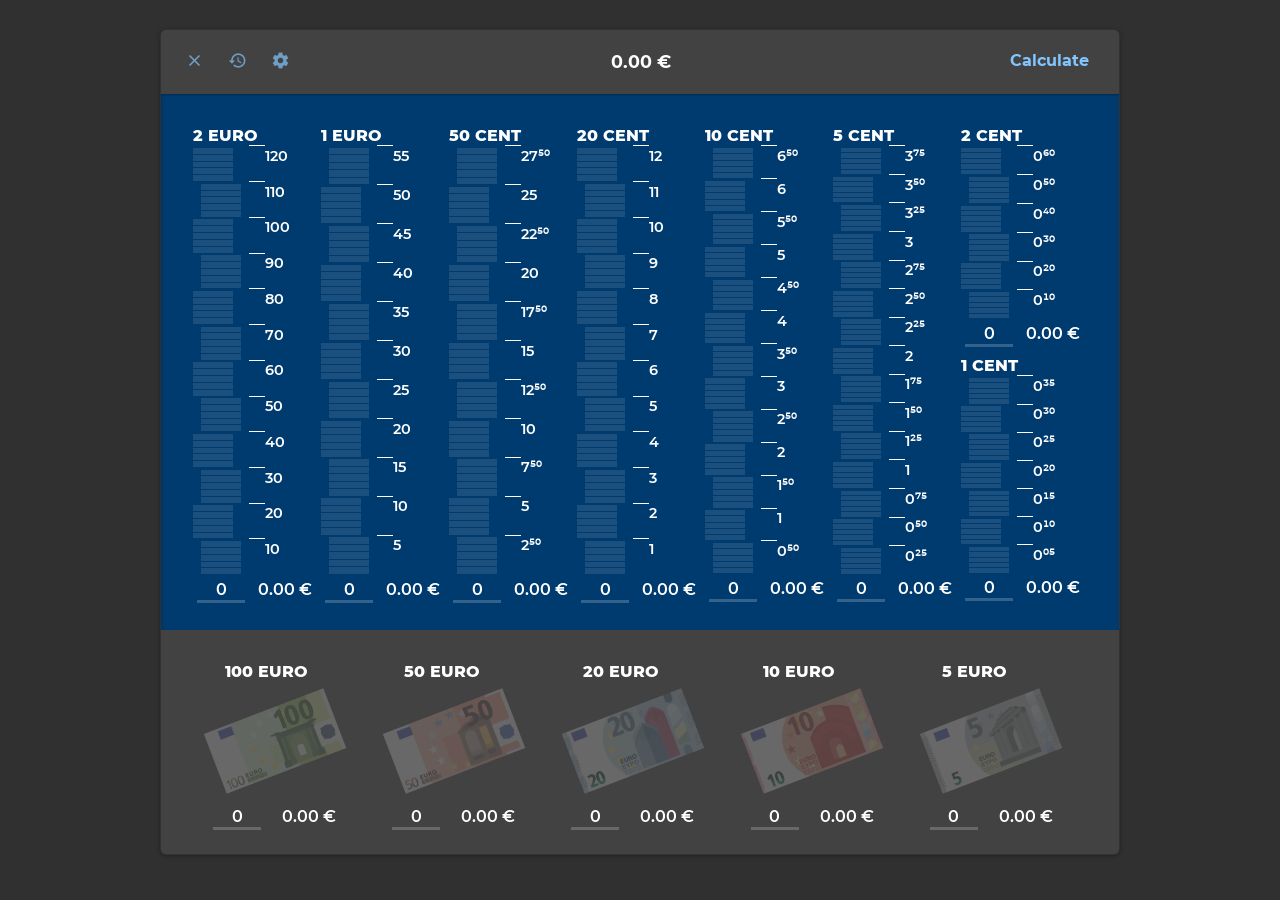
<file: index.html>
<!DOCTYPE html>
<html>

<head>
    <meta charset="UTF-8" />
    <meta http-equiv="X_UA_Compatible" content="IE=edge" />
    <meta name="viewport" content="width=device-width, initial-scale=1.0, maximum-scale=1.0, minimum-scale=1.0, user-scalable=no">
    <meta name="mobile-web-app-capable" content="yes">

    <link rel="icon" type="image/png" href="/favicon.png" sizes="32x32">

    <link rel='stylesheet' href='external/font/Montserrat.css' type='text/css' />
    <link rel='stylesheet' href='stylesheets/style.css' type='text/css' />
    <link rel="stylesheet" href="external/material-icons.css" type='text/css'/>

    <script src="kotlin.js"></script>
    <script src="KObserve.js"></script>
    <script src="ascii-register.js"></script>
    <title>Ascii</title>
</head>

<body>
    
</body>

</html>
</file>
<file: external/font/Montserrat.css>
/** =================== MONTSERRAT =================== **/

/** Montserrat Thin **/
@font-face {
    font-family: "Montserrat";
    font-weight: 100;
    font-style: normal;
    src: url("Montserrat-Thin.eot");
    src: url("Montserrat-Thin.eot?#iefix") format('embedded-opentype'),
         url("Montserrat-Thin.woff2") format("woff2"),
         url("Montserrat-Thin.woff") format("woff");
}

/** Montserrat Thin-Italic **/
@font-face {
    font-family: "Montserrat";
    font-weight: 100;
    font-style: italic;
    src: url("Montserrat-ThinItalic.eot");
    src: url("Montserrat-ThinItalic.eot?#iefix") format('embedded-opentype'),
         url("Montserrat-ThinItalic.woff2") format("woff2"),
         url("Montserrat-ThinItalic.woff") format("woff");
}

/** Montserrat ExtraLight **/
@font-face {
    font-family: "Montserrat";
    font-weight: 200;
    font-style: normal;
    src: url("Montserrat-ExtraLight.eot");
    src: url("Montserrat-ExtraLight.eot?#iefix") format('embedded-opentype'),
         url("Montserrat-ExtraLight.woff2") format("woff2"),
         url("Montserrat-ExtraLight.woff") format("woff");
}

/** Montserrat ExtraLight-Italic **/
@font-face {
    font-family: "Montserrat";
    font-weight: 200;
    font-style: italic;
    src: url("Montserrat-ExtraLightItalic.eot");
    src: url("Montserrat-ExtraLightItalic.eot?#iefix") format('embedded-opentype'),
         url("Montserrat-ExtraLightItalic.woff2") format("woff2"),
         url("Montserrat-ExtraLightItalic.woff") format("woff");
}

/** Montserrat Light **/
@font-face {
    font-family: "Montserrat";
    font-weight: 300;
    font-style: normal;
    src: url("Montserrat-Light.eot");
    src: url("Montserrat-Light.eot?#iefix") format('embedded-opentype'),
         url("Montserrat-Light.woff2") format("woff2"),
         url("Montserrat-Light.woff") format("woff");
}

/** Montserrat Light-Italic **/
@font-face {
    font-family: "Montserrat";
    font-weight: 300;
    font-style: italic;
    src: url("Montserrat-LightItalic.eot");
    src: url("Montserrat-LightItalic.eot?#iefix") format('embedded-opentype'),
         url("Montserrat-LightItalic.woff2") format("woff2"),
         url("Montserrat-LightItalic.woff") format("woff");
}

/** Montserrat Regular **/
@font-face {
    font-family: "Montserrat";
    font-weight: 400;
    font-style: normal;
    src: url("Montserrat-Regular.eot");
    src: url("Montserrat-Regular.eot?#iefix") format('embedded-opentype'),
         url("Montserrat-Regular.woff2") format("woff2"),
         url("Montserrat-Regular.woff") format("woff");
}

/** Montserrat Regular-Italic **/
@font-face {
    font-family: "Montserrat";
    font-weight: 400;
    font-style: italic;
    src: url("Montserrat-Italic.eot");
    src: url("Montserrat-Italic.eot?#iefix") format('embedded-opentype'),
         url("Montserrat-Italic.woff2") format("woff2"),
         url("Montserrat-Italic.woff") format("woff");
}

/** Montserrat Medium **/
@font-face {
    font-family: "Montserrat";
    font-weight: 500;
    font-style: normal;
    src: url("Montserrat-Medium.eot");
    src: url("Montserrat-Medium.eot?#iefix") format('embedded-opentype'),
         url("Montserrat-Medium.woff2") format("woff2"),
         url("Montserrat-Medium.woff") format("woff");
}

/** Montserrat Medium-Italic **/
@font-face {
    font-family: "Montserrat";
    font-weight: 500;
    font-style: italic;
    src: url("Montserrat-MediumItalic.eot");
    src: url("Montserrat-MediumItalic.eot?#iefix") format('embedded-opentype'),
         url("Montserrat-MediumItalic.woff2") format("woff2"),
         url("Montserrat-MediumItalic.woff") format("woff");
}

/** Montserrat SemiBold **/
@font-face {
    font-family: "Montserrat";
    font-weight: 600;
    font-style: normal;
    src: url("Montserrat-SemiBold.eot");
    src: url("Montserrat-SemiBold.eot?#iefix") format('embedded-opentype'),
         url("Montserrat-SemiBold.woff2") format("woff2"),
         url("Montserrat-SemiBold.woff") format("woff");
}

/** Montserrat SemiBold-Italic **/
@font-face {
    font-family: "Montserrat";
    font-weight: 600;
    font-style: italic;
    src: url("Montserrat-SemiBoldItalic.eot");
    src: url("Montserrat-SemiBoldItalic.eot?#iefix") format('embedded-opentype'),
         url("Montserrat-SemiBoldItalic.woff2") format("woff2"),
         url("Montserrat-SemiBoldItalic.woff") format("woff");
}

/** Montserrat Bold **/
@font-face {
    font-family: "Montserrat";
    font-weight: 700;
    font-style: normal;
    src: url("Montserrat-Bold.eot");
    src: url("Montserrat-Bold.eot?#iefix") format('embedded-opentype'),
         url("Montserrat-Bold.woff2") format("woff2"),
         url("Montserrat-Bold.woff") format("woff");
}

/** Montserrat Bold-Italic **/
@font-face {
    font-family: "Montserrat";
    font-weight: 700;
    font-style: italic;
    src: url("Montserrat-BoldItalic.eot");
    src: url("Montserrat-BoldItalic.eot?#iefix") format('embedded-opentype'),
         url("Montserrat-BoldItalic.woff2") format("woff2"),
         url("Montserrat-BoldItalic.woff") format("woff");
}

/** Montserrat ExtraBold **/
@font-face {
    font-family: "Montserrat";
    font-weight: 800;
    font-style: normal;
    src: url("Montserrat-ExtraBold.eot");
    src: url("Montserrat-ExtraBold.eot?#iefix") format('embedded-opentype'),
         url("Montserrat-ExtraBold.woff2") format("woff2"),
         url("Montserrat-ExtraBold.woff") format("woff");
}

/** Montserrat ExtraBold-Italic **/
@font-face {
    font-family: "Montserrat";
    font-weight: 800;
    font-style: italic;
    src: url("Montserrat-ExtraBoldItalic.eot");
    src: url("Montserrat-ExtraBoldItalic.eot?#iefix") format('embedded-opentype'),
         url("Montserrat-ExtraBoldItalic.woff2") format("woff2"),
         url("Montserrat-ExtraBoldItalic.woff") format("woff");
}

/** Montserrat Black **/
@font-face {
    font-family: "Montserrat";
    font-weight: 900;
    font-style: normal;
    src: url("Montserrat-Black.eot");
    src: url("Montserrat-Black.eot?#iefix") format('embedded-opentype'),
         url("Montserrat-Black.woff2") format("woff2"),
         url("Montserrat-Black.woff") format("woff");
}

/** Montserrat Black-Italic **/
@font-face {
    font-family: "Montserrat";
    font-weight: 900;
    font-style: italic;
    src: url("Montserrat-BlackItalic.eot");
    src: url("Montserrat-BlackItalic.eot?#iefix") format('embedded-opentype'),
         url("Montserrat-BlackItalic.woff2") format("woff2"),
         url("Montserrat-BlackItalic.woff") format("woff");
}

/** =================== MONTSERRAT ALTERNATES =================== **/

/** Montserrat Alternates Thin **/
@font-face {
    font-family: "Montserrat Alternates";
    font-weight: 100;
    font-style: normal;
    src: url("MontserratAlternates-Thin.eot");
    src: url("MontserratAlternates-Thin.eot?#iefix") format('embedded-opentype'),
         url("MontserratAlternates-Thin.woff2") format("woff2"),
         url("MontserratAlternates-Thin.woff") format("woff");
}

/** Montserrat Alternates Thin-Italic **/
@font-face {
    font-family: "Montserrat Alternates";
    font-weight: 100;
    font-style: italic;
    src: url("MontserratAlternates-ThinItalic.eot");
    src: url("MontserratAlternates-ThinItalic.eot?#iefix") format('embedded-opentype'),
         url("MontserratAlternates-ThinItalic.woff2") format("woff2"),
         url("MontserratAlternates-ThinItalic.woff") format("woff");
}

/** Montserrat Alternates ExtraLight **/
@font-face {
    font-family: "Montserrat Alternates";
    font-weight: 200;
    font-style: normal;
    src: url("MontserratAlternates-ExtraLight.eot");
    src: url("MontserratAlternates-ExtraLight.eot?#iefix") format('embedded-opentype'),
         url("MontserratAlternates-ExtraLight.woff2") format("woff2"),
         url("MontserratAlternates-ExtraLight.woff") format("woff");
}

/** Montserrat Alternates ExtraLight-Italic **/
@font-face {
    font-family: "Montserrat Alternates";
    font-weight: 200;
    font-style: italic;
    src: url("MontserratAlternates-ExtraLightItalic.eot");
    src: url("MontserratAlternates-ExtraLightItalic.eot?#iefix") format('embedded-opentype'),
         url("MontserratAlternates-ExtraLightItalic.woff2") format("woff2"),
         url("MontserratAlternates-ExtraLightItalic.woff") format("woff");
}

/** Montserrat Alternates Light **/
@font-face {
    font-family: "Montserrat Alternates";
    font-weight: 300;
    font-style: normal;
    src: url("MontserratAlternates-Light.eot");
    src: url("MontserratAlternates-Light.eot?#iefix") format('embedded-opentype'),
         url("MontserratAlternates-Light.woff2") format("woff2"),
         url("MontserratAlternates-Light.woff") format("woff");
}

/** Montserrat Alternates Light-Italic **/
@font-face {
    font-family: "Montserrat Alternates";
    font-weight: 300;
    font-style: italic;
    src: url("MontserratAlternates-LightItalic.eot");
    src: url("MontserratAlternates-LightItalic.eot?#iefix") format('embedded-opentype'),
         url("MontserratAlternates-LightItalic.woff2") format("woff2"),
         url("MontserratAlternates-LightItalic.woff") format("woff");
}

/** Montserrat Alternates Regular **/
@font-face {
    font-family: "Montserrat Alternates";
    font-weight: 400;
    font-style: normal;
    src: url("MontserratAlternates-Regular.eot");
    src: url("MontserratAlternates-Regular.eot?#iefix") format('embedded-opentype'),
         url("MontserratAlternates-Regular.woff2") format("woff2"),
         url("MontserratAlternates-Regular.woff") format("woff");
}

/** Montserrat Alternates Regular-Italic **/
@font-face {
    font-family: "Montserrat Alternates";
    font-weight: 400;
    font-style: italic;
    src: url("MontserratAlternates-Italic.eot");
    src: url("MontserratAlternates-Italic.eot?#iefix") format('embedded-opentype'),
         url("MontserratAlternates-Italic.woff2") format("woff2"),
         url("MontserratAlternates-Italic.woff") format("woff");
}

/** Montserrat Alternates Medium **/
@font-face {
    font-family: "Montserrat Alternates";
    font-weight: 500;
    font-style: normal;
    src: url("MontserratAlternates-Medium.eot");
    src: url("MontserratAlternates-Medium.eot?#iefix") format('embedded-opentype'),
         url("MontserratAlternates-Medium.woff2") format("woff2"),
         url("MontserratAlternates-Medium.woff") format("woff");
}

/** Montserrat Alternates Medium-Italic **/
@font-face {
    font-family: "Montserrat Alternates";
    font-weight: 500;
    font-style: italic;
    src: url("MontserratAlternates-MediumItalic.eot");
    src: url("MontserratAlternates-MediumItalic.eot?#iefix") format('embedded-opentype'),
         url("MontserratAlternates-MediumItalic.woff2") format("woff2"),
         url("MontserratAlternates-MediumItalic.woff") format("woff");
}

/** Montserrat Alternates SemiBold **/
@font-face {
    font-family: "Montserrat Alternates";
    font-weight: 600;
    font-style: normal;
    src: url("MontserratAlternates-SemiBold.eot");
    src: url("MontserratAlternates-SemiBold.eot?#iefix") format('embedded-opentype'),
         url("MontserratAlternates-SemiBold.woff2") format("woff2"),
         url("MontserratAlternates-SemiBold.woff") format("woff");
}

/** Montserrat Alternates SemiBold-Italic **/
@font-face {
    font-family: "Montserrat Alternates";
    font-weight: 600;
    font-style: italic;
    src: url("MontserratAlternates-SemiBoldItalic.eot");
    src: url("MontserratAlternates-SemiBoldItalic.eot?#iefix") format('embedded-opentype'),
         url("MontserratAlternates-SemiBoldItalic.woff2") format("woff2"),
         url("MontserratAlternates-SemiBoldItalic.woff") format("woff");
}

/** Montserrat Alternates Bold **/
@font-face {
    font-family: "Montserrat Alternates";
    font-weight: 700;
    font-style: normal;
    src: url("MontserratAlternates-Bold.eot");
    src: url("MontserratAlternates-Bold.eot?#iefix") format('embedded-opentype'),
         url("MontserratAlternates-Bold.woff2") format("woff2"),
         url("MontserratAlternates-Bold.woff") format("woff");
}

/** Montserrat Alternates Bold-Italic **/
@font-face {
    font-family: "Montserrat Alternates";
    font-weight: 700;
    font-style: italic;
    src: url("MontserratAlternates-BoldItalic.eot");
    src: url("MontserratAlternates-BoldItalic.eot?#iefix") format('embedded-opentype'),
         url("MontserratAlternates-BoldItalic.woff2") format("woff2"),
         url("MontserratAlternates-BoldItalic.woff") format("woff");
}

/** Montserrat Alternates ExtraBold **/
@font-face {
    font-family: "Montserrat Alternates";
    font-weight: 800;
    font-style: normal;
    src: url("MontserratAlternates-ExtraBold.eot");
    src: url("MontserratAlternates-ExtraBold.eot?#iefix") format('embedded-opentype'),
         url("MontserratAlternates-ExtraBold.woff2") format("woff2"),
         url("MontserratAlternates-ExtraBold.woff") format("woff");
}

/** Montserrat Alternates ExtraBold-Italic **/
@font-face {
    font-family: "Montserrat Alternates";
    font-weight: 800;
    font-style: italic;
    src: url("MontserratAlternates-ExtraBoldItalic.eot");
    src: url("MontserratAlternates-ExtraBoldItalic.eot?#iefix") format('embedded-opentype'),
         url("MontserratAlternates-ExtraBoldItalic.woff2") format("woff2"),
         url("MontserratAlternates-ExtraBoldItalic.woff") format("woff");
}

/** Montserrat Alternates Black **/
@font-face {
    font-family: "Montserrat Alternates";
    font-weight: 900;
    font-style: normal;
    src: url("MontserratAlternates-Black.eot");
    src: url("MontserratAlternates-Black.eot?#iefix") format('embedded-opentype'),
         url("MontserratAlternates-Black.woff2") format("woff2"),
         url("MontserratAlternates-Black.woff") format("woff");
}

/** Montserrat Alternates Black-Italic **/
@font-face {
    font-family: "Montserrat";
    font-weight: 900;
    font-style: italic;
    src: url("MontserratAlternates-BlackItalic.eot");
    src: url("MontserratAlternates-BlackItalic.eot?#iefix") format('embedded-opentype'),
         url("MontserratAlternates-BlackItalic.woff2") format("woff2"),
         url("MontserratAlternates-BlackItalic.woff") format("woff");
}
</file>
<file: stylesheets/style.css>
@charset "UTF-8";

body, html {
	margin: 0;
	padding: 0;
	color: #fff;
	background: #303030;
	font-family: "Montserrat", Roboto, Arial, sans-serif;
	font-weight: 600;
	width: 100%;
	height: 100%;
	-webkit-touch-callout: none;
	-webkit-user-select: none;
	-khtml-user-select: none;
	-moz-user-select: none;
	-ms-user-select: none;
	user-select: none;
}

body {
	display: flex;
	padding-bottom: 1rem;
}

.cash-box {
	border: solid 1px rgba(0, 0, 0, 0.25);
	border-radius: 0.4rem;
	overflow: hidden;
	box-shadow: 0 1px 4px rgba(0, 0, 0, 0.3);
	width: 60rem;
	min-width: 60rem;
	max-width: 60rem;
	margin: auto;
	position: relative;
	background-color: #424242;
	transition: width 0.4s, min-width 0.4s, max-width 0.4s;
}

.cash-box > div:first-child {
	position: relative;
	width: 60rem;
	z-index: 1;
	transition: width 0.4s;
}

.cash-box > div:nth-child(2) {
	position: absolute;
	top: 0;
	bottom: 0;
	right: 0;
	width: 13.89rem;
	border-left: solid 1px #303030;
	z-index: 0;
	opacity: 0;
	transition: opacity 0.4s, right 0.4s;
}

.cash-box.calculate {
	width: 74rem;
	min-width: 74rem;
	max-width: 74rem;
}

.cash-box.calculate > div:nth-child(2) {
	opacity: 1;
	right: 0;
}

.cash-box.history-mode {
	width: 32rem;
	min-width: 32rem;
	max-width: 32rem;
}

.cash-box.history-mode > div:first-child {
	width: 32rem;
}

* {
	box-sizing: border-box;
	font-family: "Montserrat";
	font-weight: 600;
}

.coin {
	background-color: #FFF;
	width: 2.5rem;
	height: 0.3rem;
	margin-top: 1px;
}

.coin.previous {
	opacity: 0.4;
}

.coin.active {
	opacity: 1;
}

.coin:not(.active):not(.previous) {
	background-color: rgba(255, 255, 255, 0.1);
}

.coin.overflow {
	background-color: #d32f2f !important;
}

.coin.dead {
	background-color: black !important;
}

.coin-stack:nth-last-child(even) {
	padding-right: 0.5rem;
}

.coin-stack:nth-last-child(odd) {
	padding-left: 0.5rem;
}

.coin-stack {
	position: relative;
	padding-top: 0.1rem;
}

.coin-stack::before {
	content: "";
	position: absolute;
	left: 3.5rem;
	top: 0;
	width: 1rem;
	height: 1px;
	background-color: #fff;
}

.coin-stack::after {
	content: attr(data-value);
	position: absolute;
	left: 4.5rem;
	top: 0.1rem;
	font-size: 0.9rem;
}

.coin-stack-group {
	margin-bottom: 0.5rem;
}

.coin-box {
	background-color: #003b6f;
	color: #FFF;
	padding: 2rem;
	clear: both;
	height: 33.5rem;
	width: 60rem;
	box-shadow: inset 0 1px 3px rgba(0, 0, 0, 0.3);
}

.coin-box > div {
	float: left;
	height: 100%;
	width: 6rem;
	margin-right: 2rem;
}

.coin-box > div span {
	display: block;
	font-weight: 800;
}

.coin200 {
	height: 0.365rem;
	background-color: #f1fbfd;
}

.coin100 {
	height: 0.405rem;
	background-color: #fdf1c7;
}

.coin50 {
	height: 0.405rem;
	background-color: #e4d182;
}

.coin20 {
	height: 0.365rem;
	background-color: #e4d182;
}

.coin10 {
	height: 0.33rem;
	background-color: #e4d182;
}

.coin5 {
	height: 0.275rem;
	background-color: #f3c1a0;
}

.coin2 {
	height: 0.278rem;
	background-color: #f3c1a0;
}

.coin1 {
	height: 0.27rem;
	background-color: #f3c1a0;
}

.coin-input {
	margin-top: -0.2rem;
	margin-bottom: 0.6rem;
	position: relative;
	width: 8rem;
}

.coin-input input {
	display: inline-block;
	background-color: transparent;
	color: #fff;
	border: none;
	outline: none;
	text-align: center;
	border-bottom: solid 0.2rem rgba(255, 255, 255, 0.2);
	transition: border-bottom 0.2s;
	margin: 0 0.25rem;
	-webkit-appearance: textfield;
	-moz-appearance: textfield;
	appearance: textfield;
	font-size: 1rem;
}

.coin-input input:focus {
	border-bottom: solid 0.2rem #ffee58;
}

.coin-input input:nth-child(1) {
	width: 3rem;
}

.coin-input input:nth-child(2) {
	width: 4.5rem;
	border: none;
	margin: 0;
}

.header-box {
	width: 100%;
	height: 4rem;
	line-height: 4rem;
	text-align: center;
	color: #fff;
	background-color: #424242;
	font-size: 1.1rem;
	clear: both;
	padding: 0 0.5rem;
	position: relative;
}

.header-box > span {
	position: absolute;
	width: 100%;
	left: 0;
	transition: opacity 0.2s, background-color 0.4s;
}

.header-box > span:first-of-type {
	text-transform: uppercase;
	font-weight: 700;
}

.header-box > span.target {
	width: 55%;
	opacity: 0.6;
}

.header-box > span.target:empty {
	opacity: 0;
}

.header-box > span.snapshot {
	width: 58%;
	left: auto;
	right: 0;
	opacity: 0.6;
}

.header-box > span.snapshot:empty {
	opacity: 0;
}

.header-box div {
	z-index: 1;
	position: relative;
}

.header-box div span {
	float: left;
	padding: 0 1rem;
	border-radius: 0.2rem;
	margin: 0.75rem 0.5rem;
	line-height: 2.4rem;
	font-size: 1rem;
	color: #83c5ff;
	transition: color 0.4s;
	font-weight: 700;
}

.header-box div span:hover {
	background-color: rgba(255, 255, 255, 0.2);
}

.header-box div span.icon-view {
	font-size: 1.2rem;
	margin-right: 0;
	padding-left: 0.5rem;
	padding-right: 0.5rem;
}

.header-box div:first-of-type {
	float: left;
}

.header-box div:last-of-type {
	float: right;
}

.header-box div.error {
	background-color: transparent;
}

.header-box div.error span {
	color: #fff;
}

.note-box {
	width: 60rem;
	height: 14rem;
	color: #FFF;
	background-color: #424242;
	padding: 2rem;
	clear: both;
	-webkit-touch-callout: none;
	-webkit-user-select: none;
	-khtml-user-select: none;
	-moz-user-select: none;
	-ms-user-select: none;
	user-select: none;
}

.note-box > div {
	float: left;
	height: 100%;
	width: 11.2rem;
}

.note-box > div > div > span {
	display: block;
	font-weight: 800;
	padding-left: 2rem;
}

.note-input {
	margin-top: -0.2rem;
	margin-bottom: 0.6rem;
	position: relative;
	margin-left: 1rem;
	width: 9rem;
}

.note-input input {
	display: inline-block;
	background-color: transparent;
	color: #fff;
	border: none;
	outline: none;
	text-align: center;
	border-bottom: solid 0.2rem rgba(255, 255, 255, 0.2);
	transition: border-bottom 0.2s;
	margin: 0 0.25rem;
	-webkit-appearance: textarea;
	-moz-appearance: textfield;
	appearance: textfield;
	font-size: 1rem;
}

.note-input input:focus {
	border-bottom: solid 0.2rem #ffee58;
}

.note-input input:nth-child(1) {
	width: 3rem;
}

.note-input input:nth-child(2) {
	width: 5rem;
	border: none;
}

.note-group {
	position: relative;
}

.note-stack {
	width: 100%;
	height: 8rem;
	position: relative;
}

.note {
	width: 8rem;
	height: 4rem;
	position: absolute;
	top: 1.7rem;
	left: 1.1rem;
}

.note img {
	width: 100%;
	box-shadow: 0 1px 4px rgba(0, 0, 0, 0.3);
}

.note:first-child {
	opacity: 0.2;
}

.note:first-child img {
	box-shadow: none !important;
}

.note-button {
	position: absolute;
	top: 2rem;
	left: 0;
	width: 100%;
	opacity: 0;
	transition: opacity 0.2s;
}

.note-button span {
	display: block;
	text-align: center;
	height: 3rem;
	line-height: 3rem;
	margin: 0 1rem;
	background-color: transparent;
	transition: background-color 0.2s;
	color: #333;
	font-size: 1.5rem;
}

.note-button span:hover {
	background-color: rgba(255, 255, 255, 0.5);
}

.note-button:hover {
	opacity: 1;
}

.envelope-header {
	height: 4rem;
	line-height: 4rem;
	text-align: center;
	font-size: 1.1rem;
	box-shadow: 0 1px 3px rgba(0, 0, 0, 0.3);
	transition: background-color 0.4s;
}

.envelope-total {
	text-align: center;
	font-size: 1.1rem;
	clear: both;
}

.envelope-total span {
	float: left;
	width: 5rem;
	margin-left: 1.5rem;
}

.envelope-total input {
	float: left;
	background-color: transparent;
	color: #fff;
	border: none;
	outline: none;
	text-align: center;
	margin: 0 0.25rem;
	font-size: 1rem;
	width: 6rem;
}

.envelope-entry {
	margin-bottom: 0.8rem;
	position: relative;
	margin-left: 1rem;
	margin-top: 0.9rem;
	clear: both;
	height: 1rem;
}

.envelope-entry span {
	float: left;
	display: block;
}

.envelope-entry span:nth-of-type(1) {
	margin-right: 0.6rem;
	width: 6rem;
	text-align: right;
}

.envelope-entry span:nth-of-type(2) {
	width: 1.8rem;
	text-align: right;
}

.envelope-entry input {
	float: left;
	background-color: transparent;
	color: #fff;
	border: none;
	outline: none;
	text-align: center;
	margin: 0 0.25rem;
	font-size: 1rem;
}

.envelope-entry input:nth-of-type(1) {
	width: 3rem;
}

.envelope-entry input:nth-of-type(2) {
	width: 5rem;
}

.envelope-cover {
	position: absolute;
	right: 0;
	bottom: 0;
	width: 100%;
	padding: 1.5rem;
}

.envelope-cover span, .envelope-cover input {
	display: block;
	height: 1.6rem;
	line-height: 1.6rem;
	background: transparent;
	color: inherit;
	border: none;
	outline: 0;
	margin: 0;
	padding: 0;
	width: 100%;
	font-size: 1rem;
}

.envelope-cover span {
	padding-right: 0.5rem;
}

.error {
	background-color: #b71c1c;
}

.icon-view {
	opacity: 0.7;
	transition: opacity 0.4s;
}

.icon-view:hover {
	opacity: 1;
}

.icon-view.inactive, .icon-view.inactive:hover {
	opacity: 0.5;
}

.container {
	height: 47.5rem;
}

.history {
	padding: 2rem 3rem;
	box-shadow: inset 0 1px 3px rgba(0, 0, 0, 0.3);
	height: 100%;
}

.history table {
	width: 100%;
	border-collapse: collapse;
}

.history table td span {
	display: block;
}

.history table tr th span {
	font-weight: 700;
}

.history table tr th:nth-child(1) {
	text-align: right;
	width: 12rem;
}

.history table tr th:nth-child(1) span {
	padding-right: 2rem;
}

.history table tr th:nth-child(2) {
	text-align: left;
}

.history table tr th:nth-child(3) {
	width: 7rem;
}

.history table tr th:nth-child(3) span {
	padding-right: 1rem;
}

.history table tr td:not(:last-child) {
	cursor: pointer;
}

.history table tr td:nth-child(1) span {
	display: block;
	width: 100%;
	padding-right: 2rem;
	text-align: right;
}

.history table tr td:nth-child(3) {
	text-align: center;
}

.history table tr td:nth-child(3) span {
	padding-right: 1rem;
	cursor: pointer;
}

.history table > tr {
	background: rgba(255, 255, 255, 0.05);
	height: 2.8rem;
	box-shadow: inset 0 1px 3px rgba(0, 0, 0, 0.3);
}

.history table tbody tr {
	height: 2.8rem;
}

.history table tbody tr:nth-child(even) {
	background: rgba(255, 255, 255, 0.05);
}

.history table tbody tr:hover {
	background: rgba(255, 255, 255, 0.1);
}

.history table tbody.animate-remove tr.active ~ tr span {
	transition: transform 380ms, opacity 380ms;
	transform: translate(0, -2.8rem);
}

.history table tbody.animate-remove tr.active ~ tr:last-child {
	transition: background-color 380ms;
	background: transparent;
}

.history table tbody.animate-remove tr.active span {
	transition: opacity 380ms;
	opacity: 0;
}

.select-view {
	-webkit-appearance: none;
	-moz-appearance: none;
	appearance: none;
	box-shadow: 0 2px 1px 0 rgba(0, 0, 0, 0.2);
	background-color: inherit;
	display: inline-block;
	color: #fff;
	border: none;
	outline: none;
	text-align: center;
	border-bottom: solid 0.2rem rgba(255, 255, 255, 0.2);
	transition: border-bottom 0.2s;
	margin: 0 0.25rem;
	font-size: 1rem;
}

.select-view:focus {
	border-bottom: solid 0.2rem #ffee58;
}

.select-view:-moz-focusring {
	color: transparent;
	text-shadow: 0 0 0 #FFF;
}

option {
	background: inherit;
	border-top: 1px solid #444;
	padding: 0.3em 1em 0.3em 1em;
}

.settings {
	box-shadow: inset 0 1px 3px rgba(0, 0, 0, 0.3);
	height: 100%;
	padding: 2rem 8rem;
}

.settings > div > span:first-child {
	display: block;
	padding: 0.2rem 0.5rem;
}

.settings > div input, .settings > div select {
	width: 16rem;
	text-align: left;
}

.book-dialog {
	position: fixed;
	top: 0;
	left: 0;
	width: 100%;
	height: 100%;
	z-index: 1;
	background-color: rgba(0, 0, 0, 0.5);
	display: none;
}

.book-dialog.active {
	display: block;
}

.book-dialog > div {
	position: absolute;
	top: 14rem;
	left: 50%;
	width: 60rem;
	margin-left: -30rem;
	background-color: #424242;
	border: solid 1px rgba(0, 0, 0, 0.25);
	border-radius: 0.4rem;
}

.book-dialog > div > div:first-child {
	text-transform: uppercase;
	font-weight: 700;
	padding: 0 1rem;
	height: 3.6rem;
	line-height: 3.6rem;
}

.book-dialog > div > div:first-child .icon-view {
	float: right;
	padding: 0 2rem 0 1rem;
}

.book-dialog > div > div:last-child {
	box-shadow: inset 0 1px 3px rgba(0, 0, 0, 0.3);
	padding: 2rem 1rem;
}

.book-dialog > div > div:last-child span {
	display: inline-block;
	padding: 0 0.5rem;
	min-width: 2rem;
	text-align: center;
	line-height: 2rem;
}

.book-dialog > div > div:last-child span:not(:last-child) {
	border-right: solid 1px rgba(255, 255, 255, 0.2);
}

.book-dialog > div > div:last-child span:nth-child(4) {
	border-right: solid 2px rgba(255, 255, 255, 0.5);
}
</file>
<file: external/material-icons.css>
/* fallback */
@font-face {
    font-family: 'Material Icons';
    font-style: normal;
    font-weight: 400;
    src: local('Material Icons'), local('MaterialIcons-Regular'), url(material-icons.woff2) format('woff2');
}

.material-icons {
    font-family: 'Material Icons' !important;
    font-weight: normal;
    font-style: normal;
    letter-spacing: normal;
    text-transform: none;
    display: inline-block;
    white-space: nowrap;
    word-wrap: normal;
    direction: ltr;
    -moz-font-feature-settings: 'liga';
    -moz-osx-font-smoothing: grayscale;
    font-feature-settings: 'liga';
    -webkit-font-smoothing: antialiased;
    text-rendering: optimizeLegibility;
}
</file>
